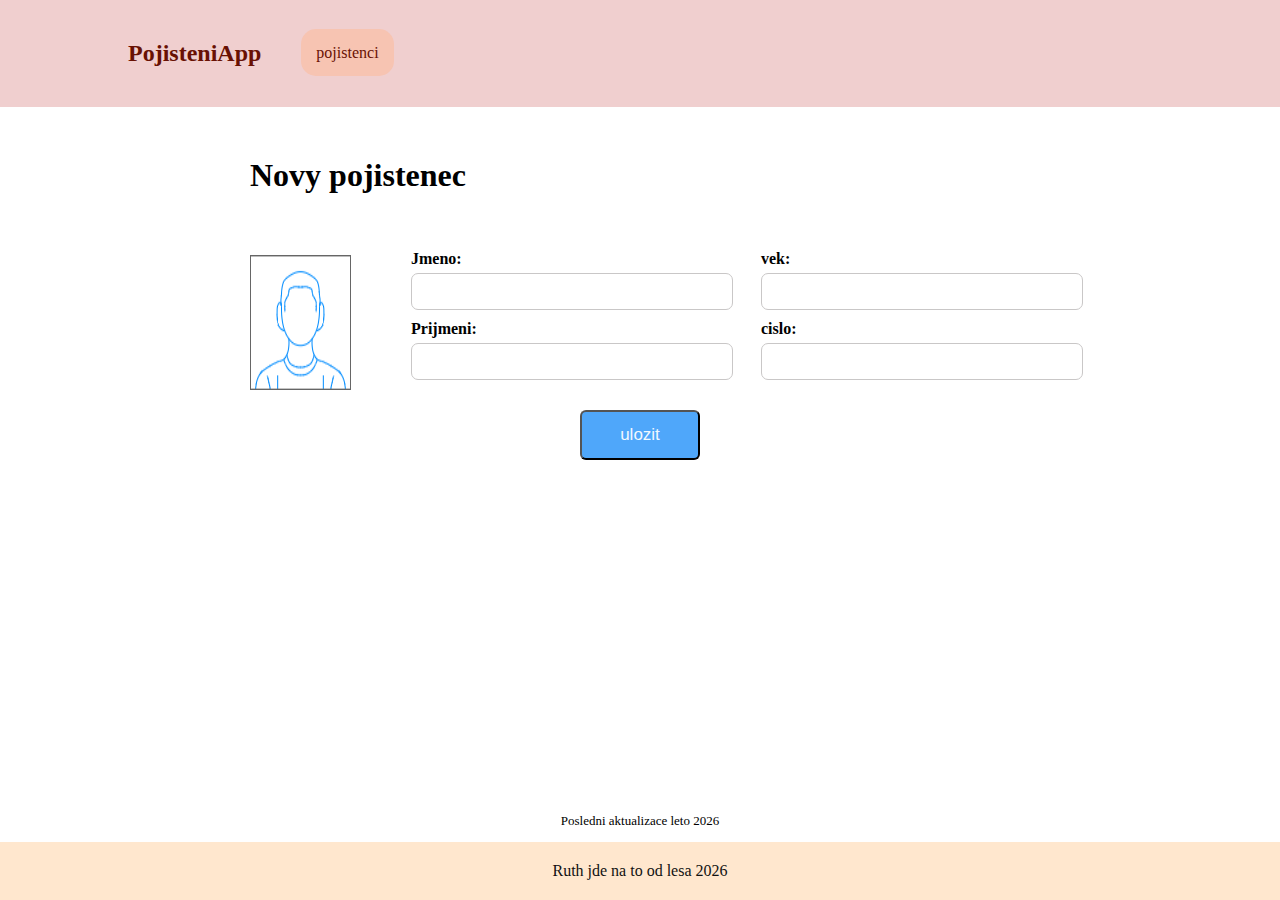
<file: index.html>
<!DOCTYPE html>
<html lang="en">

<head>
    <meta charset="UTF-8">
    <meta name="viewport" content="width=device-width, initial-scale=1.0">
    <link rel="stylesheet" href="stylesPojistovny.css">
    <title>Pojistovna</title>
</head>
<body>
    <div>
        <div class="header-wraper">
            <header class="container">

                <div class="logo">
                    <a onclick="display.setDisplay('form-div')">
                        <h2>PojisteniApp</h2>
                    </a>
                </div>

                <nav class="navigace">
                    <ul>
                        <li><a onclick="display.setDisplay('table-div')">pojistenci</a></li>
                    </ul>
                </nav>
            </header>
        </div>
        <div id="table-div">
            <h1 class="list">Pojistenci</h1>
            <table id="ppl-table" border="1">
                <thead class="nazev">
                    <tr>
                        <th>Jmeno a Prijmeni</th>
                        <th>Telefon</th>
                        <th>vek</th>

                    </tr>
                </thead>

            </table>
        </div>

        <div id="form-div">
            <h1 class="newList">Novy pojistenec</h1>

            <form id="add-form">
                <div class="form-columns">
                    <img class="fotka" src="pojistenec.png" alt="obrazek">
                    <div class="form-column">
                        <label for="name">Jmeno:</label>
                        <input required type="text" id="name" name="name">

                        <label for="surname">Prijmeni:</label>
                        <input required type="text" id="surname" name="prijmeni">
                    </div>

                    <div class="form-column">
                        <label for="age">vek:</label>
                        <input required type="number" id="age" name="vek">

                        <label for="contact">cislo:</label>
                        <input required type="number" id="contact" name="cislo">

                    </div>
                </div>
                <div class="submit">
                    <button type="submit">ulozit</button>
                </div>
                <p class="confirmation" id="confirmation"></p>
            </form>
        </div>
        <div class="bottom-part">
            <p id="aktualizace" class="aktualizace">Posledni aktualizace leto </p>
            <footer id="footer">Ruth jde na to od lesa </footer>
        </div>

        <script src="Display.js"></script>
        <script src="FormHandler.js"></script>
        <script src="index.js"></script>
</body>

</html>
</file>
<file: stylesPojistovny.css>
body {
  margin: 0;
}

.container {
  width: 80%;
  margin: 0 auto;
}


.header-wraper {
  background-color: #f0cfcf;

}

header {
  padding: 20px 0;
  display: flex;
  justify-content: flex-start;
}

.logo a {
  color: #691103;
  text-decoration: none;
  font-style: Arial;
}

.logo a:hover {
  color: #992412;
  cursor: pointer;
}

.navigace {
  display: flex;
  align-items: center;
  justify-content: center;
}

.navigace ul {
  display: flex;
}

li {
  list-style: none;
  margin-right: 10px;
}

li a {
  text-decoration: none;
  background-color: rgb(247, 196, 178);
  color: #691103;
  padding: 15px;
  border-radius: 15px;

}

li a:hover {
  background-color: rgba(235, 247, 248, 0.884);
  color: black;
  cursor: pointer;
}


table {
  width: 65%;
  border-collapse: collapse;
  margin-left: 250px;

}

th,
td {
  padding: 15px;
  text-align: left;
  border-bottom: 1px solid #ddd;
}

.list {
  margin-left: 250px;
  margin-top: 50px;
}

tr:hover {
  background-color: #f5f5f5;
}

.newList {
  margin-left: 250px;
  margin-top: 50px;
}

.fotka {
  margin-left: 250px;
  margin-top: 40px;
  margin-right: 60px;

}

.form-columns {
  display: flex;
  width: 100%;
  justify-content: start;
}

label {
  display: block;
  font-weight: bold;
  margin-bottom: 5px;
}

input {
  width: 100%;
  padding: 10px;
  margin-bottom: 10px;
  border-radius: 7px;
  border: 1px solid rgb(201, 199, 199);
}

.form-column {
  margin-right: 50px;
  margin-top: 35px;
  width: 300px;
}

.submit {
  display: flex;
  justify-content: center;
  margin-top: 20px;
}

.submit button {
  height: 50px;
  width: 120px;
  border-radius: 6px;
  border-width: 1px solid;
  background-color: rgb(79, 167, 250);
  color: aliceblue;
  font-size: 17px;
}

.submit button:hover {
  background-color: #f0cfcf;
}

.confirmation {
  text-align: center;
  color: green;
  font-weight: bold;
}

footer {
  text-align: center;
  box-sizing: border-box;
  color: rgb(17, 17, 17);
  background: #FFE7CE;
  padding: 20px 0;
}

.bottom-part {
  position: absolute;
  bottom: 0;
  width: 100%;
}

.aktualizace {
  text-align: center;
  font-size: small;
}
</file>
